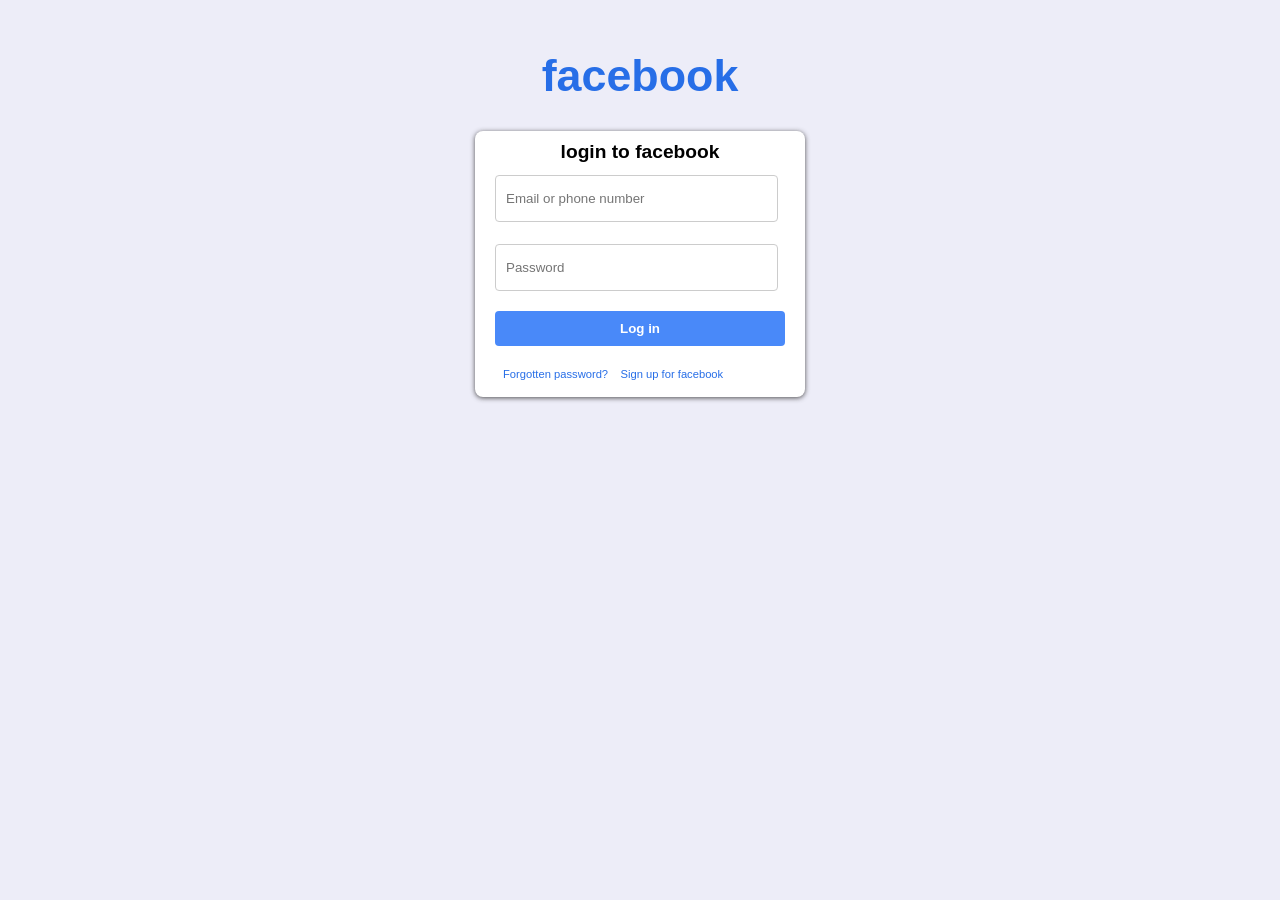
<file: index.html>
<!DOCTYPE html>
<html lang="en">
<head>
    <meta charset="UTF-8">
    <meta name="viewport" content="width=device-width, initial-scale=1.0">
    <title>Facebook login page</title>
    <link rel="stylesheet" href="style.css">
     <link rel="icon" type="image/png" href="facebook.png">
</head>
<body>
    <div class="container">
    <h1 id="main-head">facebook</h1>
    </div>
    <div class="logo">
    <h5>login to facebook</h5>
    <form id="loginForm">
        <input type="text" name="email" id="email" placeholder="Email or phone number"><br><br>
        <input type="password" name="password" id="password" placeholder="Password"><br><br>
        
        <input type="submit" value="Log in"><br><br>
        <a href="forgotpasswor.html">Forgotten password?</a>
        <a href="signup.html">Sign up for facebook</a>
       
        
        

    </form>
    </div>
    
    <script>
document.getElementById("loginForm").addEventListener("submit", function(e) {
  e.preventDefault();
  const email = document.getElementById("email").value.trim();
  const pass = document.getElementById("password").value.trim();
  if (email === "" || pass === "") {
    alert("Please fill all details before logging in.");
  } else {
    alert("Login successful!");
  }
});
</script>
</body>
</html>
</file>
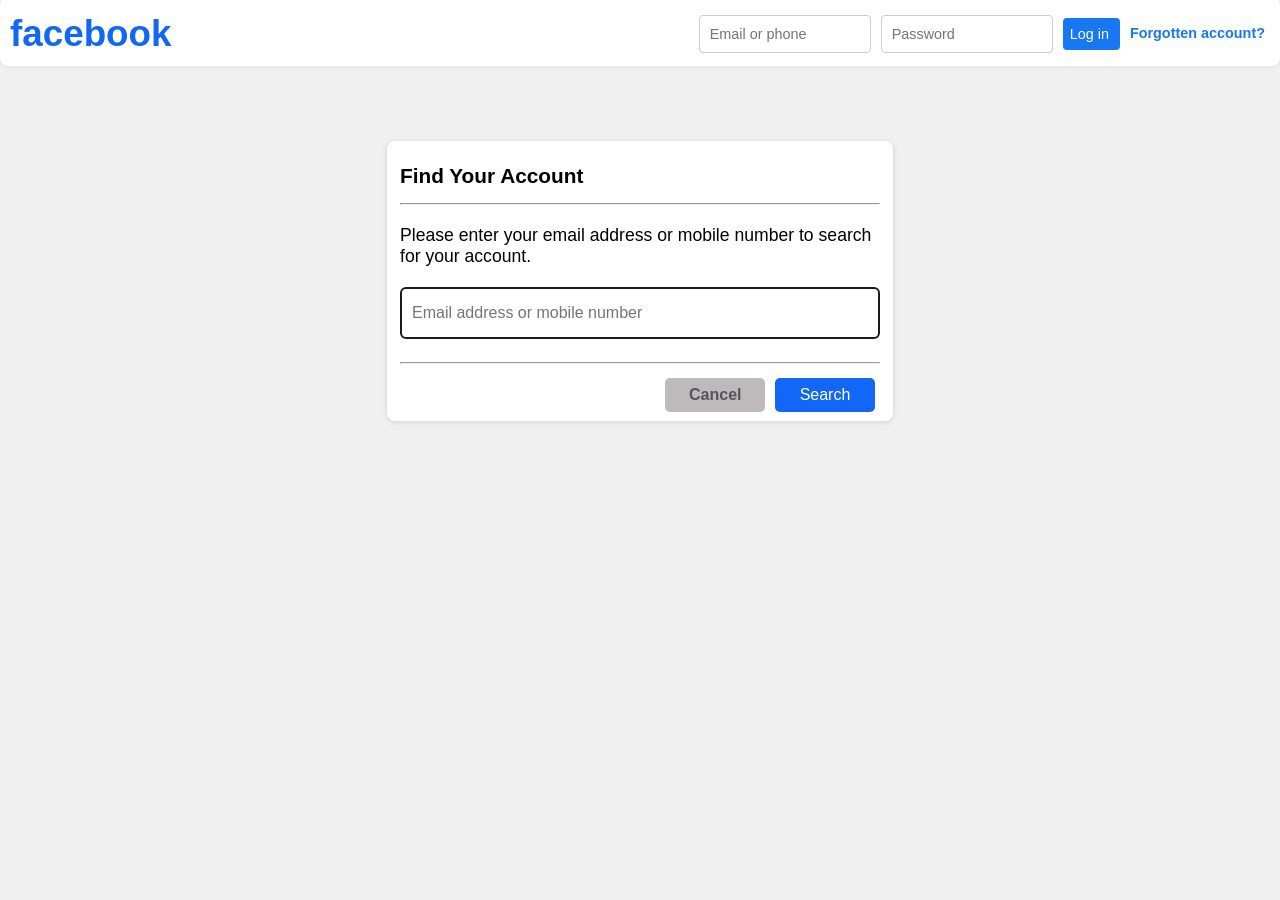
<file: forgotpasswor.html>
<!DOCTYPE html>
<html lang="en">
<head>
    <title>Forgot Password</title>
    <link rel="stylesheet" href="style3.css">
    <link rel="icon" type="image/png" href="facebook.png">
</head>
<body>
    <div class="container-horizontal">
        <h1 id="main_head">facebook</h1>
        <form class="horizontal-form">
            <input type="text" name="email" placeholder="Email or phone">
            <input type="password" name="password" placeholder="Password">
            <input type="submit" value="Log in ">
            <a href="Forgotten account">Forgotten account?</a>
        </form>
    </div>
    <div class="account">
    <h3 id="sub_head">Find Your Account</h3>
    <hr>
    <p class="f4">Please enter your email address or mobile number to search for your account.</p>
    <form class="account-form">
        <input type="text" id="email" name="search" placeholder="Email address or mobile number">
        <hr>
        <div class="account-buttons">
            <input type="button" id="cancel" value="Cancel">
            <input type="submit" id="search" value="Search">
        </div>
    </form>    
    </div>
    <script>
document.getElementById("cancel").onclick = function() {
    window.location.href = "index.html";
};
</script>
</body>
</html>
</file>
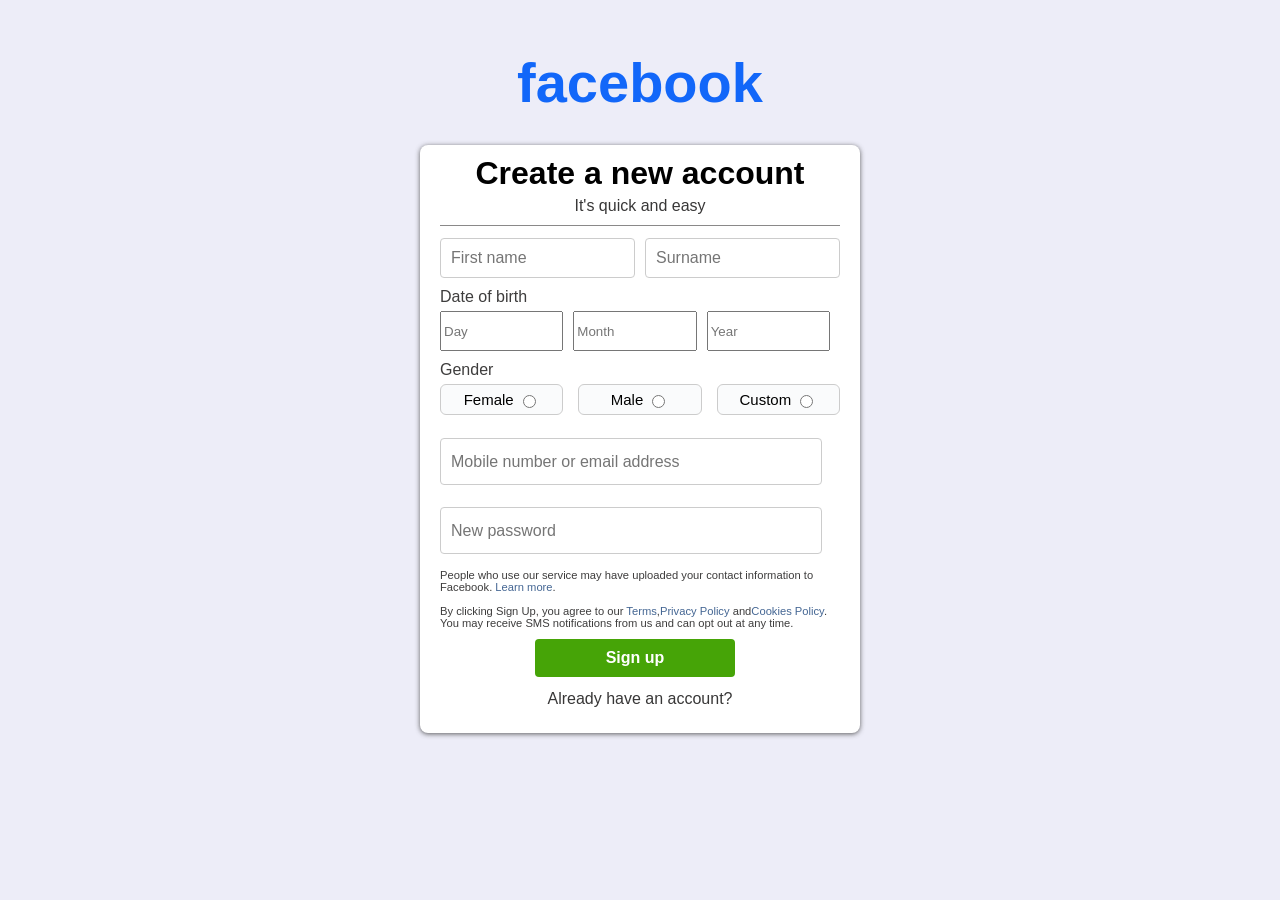
<file: signup.html>
<!DOCTYPE html>
<html lang="eng">
<head>
    <title> Sign up page</title>
    <link rel="stylesheet" href="style2.css">
     <link rel="icon" type="image/png" href="facebook.png">
</head>    
<body>
    <div class="container">
    <h1 id="main_head">facebook</h1>
    </div>
    <div class="area">
    <h4>Create a new account</h4>
    <p id="sub_head">It's quick and easy</p>
    <hr>
    <form id="signupForm">
        <div class="name-row">
            <input type="text" name="first_name" id="first_name" placeholder="First name">
            <input type="text" name="Sur_name" id="surname" placeholder="Surname">
        </div><br>
        <p class="f4">Date of birth</p> 
        <div class="date-row">
            <input type="number" name="day" id="day" placeholder="Day">
            <input type="number" name="month" id="month" placeholder="Month">
            <input type="number" name="year" id="year" placeholder="Year"><br><br>
        </div>
        <p class="f4">Gender</p>
        <div class="gender-row">
            <div class="gender-option">
                     <label for="female">Female</label>
                <input type="radio" name="gender" value="Female" id="female">
            </div>
            <div class="gender-option">
                 <label for="male">Male</label>
                <input type="radio" name="gender" value="Male" id="male">
            </div>
            <div class="gender-option">
                <label for="custom">Custom</label>
                <input type="radio" name="gender" value="Custom" id="custom">
            </div>
        </div><br><br>
        <input type="text" id="email" name="email" placeholder="Mobile number or email address"><br><br>
        <input type="password" id="password" name="password" placeholder="New password"><br><br>
        <p class="pp">People who use our service may have uploaded your contact information to Facebook. <a href="Learn more">Learn more</a>.<br><br>
           By clicking Sign Up, you agree to our <a href="Terms">Terms</a>,<a href="Privacy Policy">Privacy Policy</a> and<a href="Cookies Policy">Cookies Policy</a>.<br>
           You may receive SMS notifications from us and can opt out at any time.</p>
        <input type="Submit" value="Sign up"><br><br>
        <a  id="already" href="index.html">Already have an account?</a>
    </form>
    </div>
    <script>
document.getElementById("signupForm").addEventListener("submit", function(e) {
  e.preventDefault();
  const firstName = document.getElementById("first_name").value.trim();
  const surname = document.getElementById("surname").value.trim();
  const day = document.getElementById("day").value.trim();
  const month = document.getElementById("month").value.trim();
  const year = document.getElementById("year").value.trim();
  const gender = document.querySelector('input[name="gender"]:checked');
  const email = document.getElementById("email").value.trim();
  const password = document.getElementById("password").value.trim();

  if (!firstName || !surname || !day || !month || !year || !gender || !email || !password) {
    alert("Please fill all details before signing up.");
  } else {
    alert("Sign up successful!");
  }
});
</script>
</body>
</html>
</file>
<file: style.css>
body{
    background-color: #ededf8;
    font-family: Arial, sans-serif;
}
.container{
    max-width: 300px;
    margin: 50px auto;
    
}
.container #main-head{
    text-align: center;
    color: rgb(39, 110, 231);
    font-size: 2.8em;
    margin-bottom: -20px;
}
.logo{
    max-width: 290px;
    margin: 0px  auto;
    background-color: #ffffff;
    padding: 15px 20px;
    border-radius: 8px;
    box-shadow: 0 1px 5px rgba(39, 38, 38, 0.8);
    max-height: 290px;
}
.logo h5{
    text-align: center;
    color: rgb(0, 0, 0);
    font-size: 1.2em;
    margin-top: -5px;
    margin-bottom: 10px;
    
}
input[type="text"],input[type="password"]{
    width: 90%;
    padding: 10px;
    margin: 2px 0;
    border: 1px solid #ccc;
    border-radius: 4px;
    height: 25px;
}
input[type="submit"]{
    width: 100%;
    background-color: rgb(73, 137, 249);
    color: white;
    padding: 10px;
    border: none;
    border-radius: 4px;
    cursor: pointer;
    font-weight: bold;
}
input[type="submit"]:hover{
    background-color: rgb(19, 87, 203);
}
.logo a{
    text-decoration: none;
    color: rgb(39, 110, 231);
    font-size: 0.7em;
    text-align: center;
    margin-left: 8px;
}
.logo a:hover{
    text-decoration: underline;
}
</file>
<file: style3.css>
body{
    background-color: #f0f0f0;
    font-family: Arial, sans-serif;
}
.container{
    max-width: 300px;
    margin: 50px auto;
    background-color: #ffffff;
}
.container #main_head{
    color: rgb(18, 103, 249);
    font-size: 3.5em;
    margin-bottom: -20px;
}
.container form{
    max-width: 400px;
    margin: 0px auto;
    padding: 15px 20px;
    max-height: auto;
    
}
.account{
    max-width: 480px;
    margin: 0px auto;
    background-color: #ffffff;
    padding: 15px 13px;
    border-radius: 8px;
    box-shadow: 0 1px 5px rgba(202, 200, 200, 0.8);
    height: 250px;
    margin-top: 75px;
    position: relative;
}
.account-form {
    position: relative;
    height: 100%;
}
.account-buttons {
    position: absolute;
    right: 5px;
    bottom: 125px;
    display: flex;
    gap: 10px;
}
#cancel, #search {
    width: 100px;
    padding: 8px 24px;
    border-radius: 5px;
    font-size: 1em;
    cursor: pointer;
    border: none;
    transition: background 0.2s;
}
#cancel {
    background-color: rgb(188, 186, 186);
    color: #555460;
    font-weight: bold;
}
#cancel:hover {
    background-color: rgb(188, 186, 186);
}
#search {
    background-color: rgb(18, 103, 249);
    color: #fff;
}
#search:hover {
    background-color: rgb(4, 77, 203);
}
.account #sub_head{
    color: rgb(0, 0, 0);
    font-size: 1.3em;
    margin-top: 8px;
    margin-bottom: 15px;
}
.account .f4{
    color: rgb(3, 3, 3);
    font-size: 1.1em;
    margin-top: 20px;
    margin-bottom: 20px;
}
.account form #email{
    width: 95%;
    padding: 10px;
    font-size: 1em;
    border: 2px solid #1b1b1b;
    border-radius: 6px;
    margin-bottom: 15px;
    height: 28px;
}

.container-horizontal {
    display: flex;
    align-items: center;
    gap: 20px;
    background: #fff;
    padding: 15px 0 10px 0;
    margin-bottom: 20px;
    border-radius: 8px;
    box-shadow: 0 1px 5px rgba(81,81,81,0.08);
    margin-top: -11px;
    width: 100vw;
    max-width: 100vw;
    box-sizing: border-box;
    margin-left: calc(50% - 50vw);
    margin-right: calc(50% - 50vw);
    justify-content: space-between;
}
#main_head {
    color: rgb(18, 103, 249);
    font-size: 2.3em;
    margin: 0 20px 0 10px;
    white-space: nowrap;
}
.horizontal-form {
    display: flex;
    align-items: center;
    gap: 10px;
    position: relative;
    margin-left: 0;
}
.horizontal-form input[type="text"],
.horizontal-form input[type="password"] {
    width: 150px;
    padding: 10px 10px;
    font-size: 0.9em;
    border: 1px solid #ccc;
    border-radius: 4px;
    margin-left: 0;
}
.horizontal-form input[type="submit"] {
    background: #1877f2;
    color: #fff;
    border: none;
    padding: 8px 7px;
    border-radius: 4px;
    cursor: pointer;
    font-size: 0.9em;
    transition: background 0.2s;
    margin-left: 0;
}
.horizontal-form input[type="submit"]:hover {
    background: #145db2;
}
.horizontal-form a {
    color: #1877f2;
    text-decoration: none;
    font-size: 0.9em;
    margin-left: auto;
    padding: 0;
    align-self: flex-end;
    margin-top: 13px;
    margin-bottom: 15px;
    font-weight: bold;
    margin-right: 15px;
}
.horizontal-form a:hover {
    text-decoration: underline;
}
</file>
<file: style2.css>
body{
    background-color: #ededf8;
    font-family: Arial, sans-serif;
}
.container{
    max-width: 300px;
    margin: 50px auto;
}
.container #main_head{
    text-align: center;
    color: rgb(18, 103, 249);
    font-size: 3.5em;
    margin-bottom: -20px;
}
.area{
    max-width: 400px;
    margin: 0px  auto;
    background-color: #ffffff;
    padding: 15px 20px;
    border-radius: 8px;
    box-shadow: 0 1px 5px rgba(56, 56, 56, 0.8);
    max-height: auto;
}
.area h4{
    text-align: center;
    color: rgb(0, 0, 0);
    font-size: 2em;
    margin-top: -5px;
    margin-bottom: 10px;
}
.area #sub_head{
    text-align: center;
    color: rgb(56, 55, 55);
    font-size: 1em;
    margin-top: -5px;
    margin-bottom: 10px;
}
hr{
    border: 0;
    max-width: 100%;
    border-top: 1px solid #8a8989;
    margin: 10px 0;
}
.area .f4{
    color: rgb(62, 61, 61);
    font-size: 1em;
    margin-top:-10px;
    margin-bottom: 5px;
}


.area .pp{
    color: rgb(62, 61, 61);
    font-size: 0.7em;
    margin-top: -5.5px;
    margin-bottom: 10px;
}
input[type="submit"]{
    width: 200px;
    background-color: rgb(70, 164, 7);
    font-size: 1em;
    color: white;
    padding: 10px;
    border: none;
    border-radius: 4px;
    cursor: pointer;
    font-weight: bold;
    align-items: center;
    margin-left: 95px;
}
input[type="text"],input[type="password"]{
    width: 90%;
    padding: 10px;
    margin: 2px 0;
    border: 1px solid #ccc;
    border-radius: 4px;
    height: 25px;
}
input[type="submit"]:hover{
    background-color: rgb(7, 164, 7);
    color: rgb(208, 205, 205);
}
a{
    text-decoration: none;
    color: rgb(68, 102, 147);
    font-size: 1em;
    text-align: center;
    
}
a:hover{
    text-decoration: underline;
}
#already {
    display: block;
    text-align: center;
    color: rgb(56, 55, 55);
    font-size: 1em;
    margin-top: -5px;
    margin-bottom: 10px;
    width: 100%;
}
.name-row {
    display: flex;
    gap: 10px;
}
.name-row input[type="text"] {
    flex: 1 1 50%;
    min-width: 0;
    box-sizing: border-box;
    height: 40px;
    font-size: medium;
}
.date-row {
    display: flex;
    gap: 10px;
}
.date-row input[type="number"] {
    flex: 1 1 30%;
    min-width: 0;
    box-sizing: border-box;
    margin-bottom: 20px;
    height: 40px;
}
#email{
    width: 90%;
    padding: 10px;
    margin: 2px 0;
    border: 1px solid #ccc;
    border-radius: 4px;
    height: 25px;
    font-size: medium;
}
input[type="password"]{
    width: 90%;
    padding: 10px;
    margin: 2px 0;
    border: 1px solid #ccc;
    border-radius: 4px;
    height: 25px;
    font-size: medium;
}
.gender-row {
    display: flex;
    align-items: center;
    gap: 15px;
    width: 100%;
    margin-bottom: -15px;
}
.gender-option {
    display: flex;
    align-items: center;
    border: 1px solid #ccc;
    border-radius: 6px;
    padding: 6px 12px;
    background: #fafbfc;
    gap: 4px;
    margin-right: 0;
    flex: 1 1 0;
    justify-content: center;
}
.gender-row input[type="radio"] {
    margin-right: 4px;
    accent-color: #1877f2;
}
.gender-row label {
    margin-right: 0;
    font-size: 15px;
}
</file>
